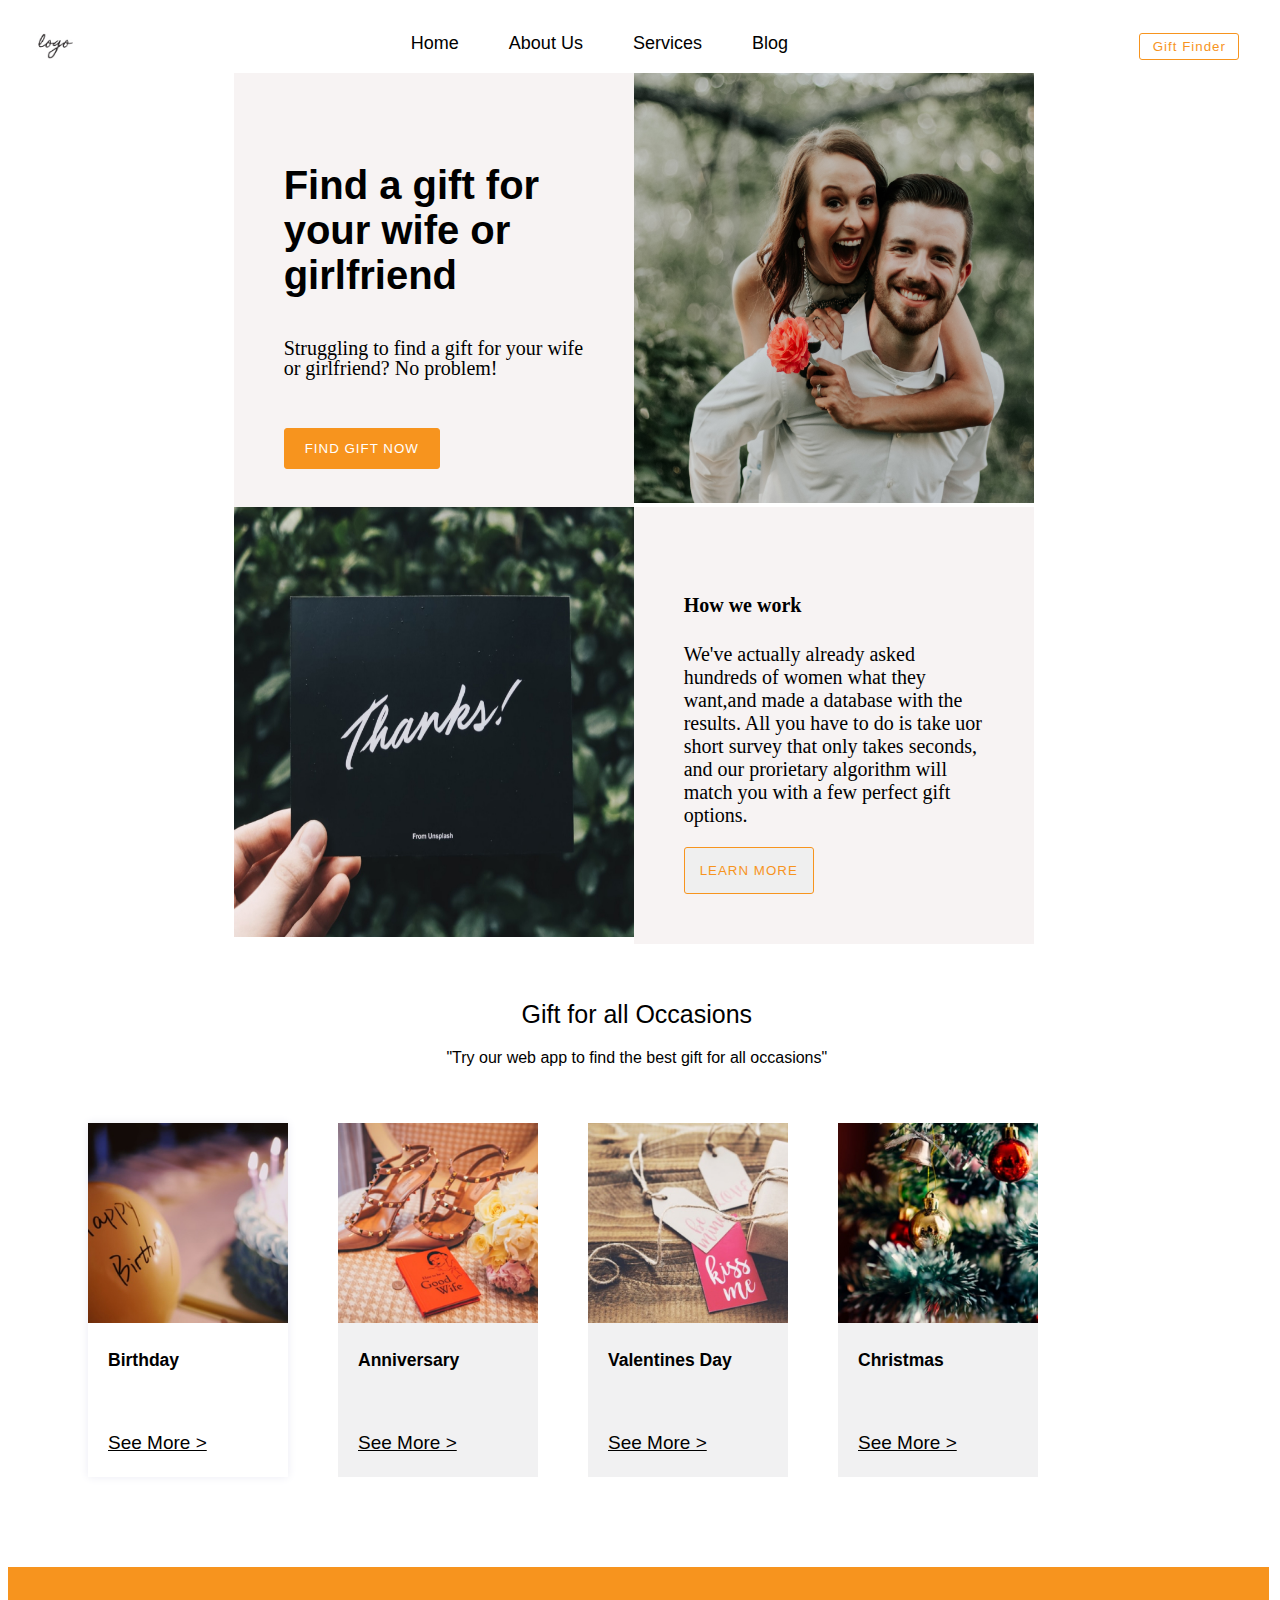
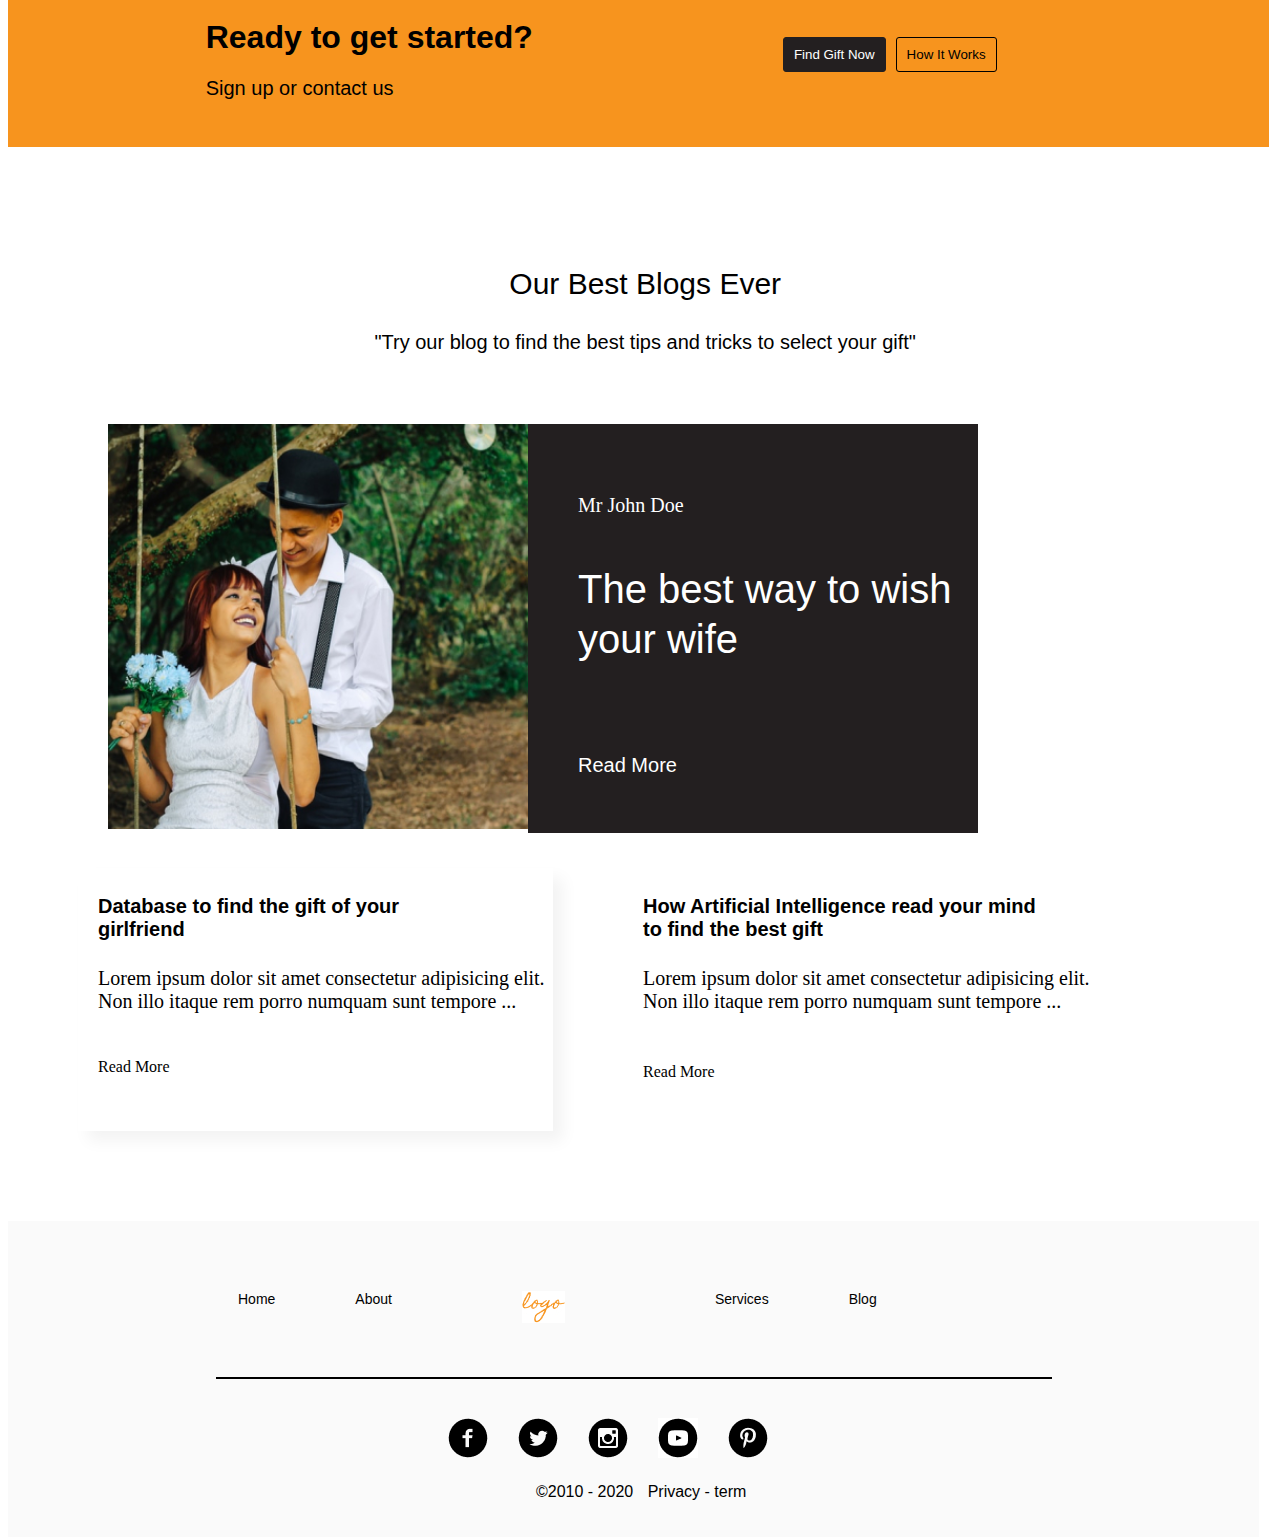
<file: index.html>
<!DOCTYPE html>
<html lang="en">
<head>
    <meta charset="UTF-8">
    <meta name="viewport" content="width=device-width, initial-scale=1.0">
    <title>GIFT SHOP</title>
    <!-- <link href="https://fonts.googleapis.com/css2?family=Roboto:ital,wght@0,400;1,700&display=swap" rel="stylesheet">
    <link rel="stylesheet" href="https://cdnjs.cloudflare.com/ajax/libs/font-awesome/4.7.0/css/font-awesome.min.css"> -->
    <link rel="stylesheet" href="css/header.css">
    <link rel="stylesheet" href="css/section1.css">
    <link rel="stylesheet" href="css/section2.css">
    <link rel="stylesheet" href="css/section3.css">
    <link rel="stylesheet" href="css/section4.css">
    <link rel="stylesheet" href="css/section5.css">
    <link rel="stylesheet" href="css/footer.css">
    <link rel="stylesheet" href="css/responsive.css">
</head>
<body>
  <div class="main"></div>
   <header>
       <div class="container">
           <div class="header-start">
             <img class="header-logo" src="pics/logo.jpg">
           </div>
           <div class="header-end">
                <li href="#home">
                Home
                </li>
                <li href="#home">
                About Us
                </li>
                <li href="#home">
                Services
                </li>
                <li href="#home">
                Blog
                </li>
           </div>
       </div>
       <div class="button-div">
        <button class="button" type="button">Gift Finder</button>
      </div>
   </header> 
 <div class="body">
   <section class="sec1">
    <div class="content">
      <div class="inner">
        <div class="inner1">
          <h3>Find a gift for your wife or girlfriend</h3>
          <p>Struggling to find a gift for your wife or girlfriend? No problem!</p>
          <button class="find">FIND GIFT NOW</button>
        </div>
          <div class="pic1">
              <img src="pics/Backgroundpic1.png" height="430px" width="400px">
          </div>
      </div>
      <div class="image-div">
        <div class="image1">
          <img src="pics/Media Backgroundpic2.jpg" width="400px" height="430px">
        </div>
        <div class="inner2">
           <h4>How we work</h4>
           <p>We've actually already asked hundreds of women what they want,and made a database with the results. All you have to do is take uor short survey that only takes seconds, and our prorietary algorithm will match you with a few perfect gift options.</p>
           <button type="button">LEARN MORE</button>
        </div>
      </div>
    </div>
   </section>
    <section class="sec2">
      <div class="content2">
        <div class="cont-inner">
          <h3>Gift for all Occasions</h3>
          <p>"Try our web app to find the best gift for all occasions"</p>
        </div>
        <div class="images">
          <div id="special-img" class="img1">
            <img src="pics/Rectangleitem1.jpg"  width="100%">
            <div class="img-child1">
              <h3>Birthday</h3>
              <a href="#">See More > </a>
            </div>
          </div>

          <div class="img1">
            <img src="pics/Rectangleitem2.png" width="100%">
             <div class="img-child">
              <h3>Anniversary</h3>
              <a href="#">See More > </a>
             </div>
          </div>
          <div class="img1">
            <img src="pics/Rectangleitem3.jpg" width="100%">
            <div class="img-child">
              <h3>Valentines Day</h3>
              <a href="#">See More > </a>
            </div>
          </div>

          <div class="img1">
            <img src="pics/Rectangleitem4.jpg" width="100%">
             <div class="img-child">
              <h3>Christmas</h3>
              <a href="#">See More > </a>
             </div>
          </div>
      </div>
    </section>

    <section class="sec3">
      <div class="content3">
        <div class="sec3-child">
          <h1>Ready to get started?</h1>
          <p>Sign up or contact us</p>
        </div>
        <div class="sec3-buttons">
          <button type="button" class="btn">Find Gift Now</button>
          <button type="button" class="btn1">How It Works</button>
        </div>
      </div>
    </section>

    <section class="sec4">
      <div class="content4">
        <div class="sec4-child-first">
          <h3>Our Best Blogs Ever</h3>
          <p>"Try our blog to find the best tips and tricks to select your gift"</p>
        </div>
        <div class="sec4-child-last">
          <div class="sec4-child-img">
            <img src="pics/Mediapic3.jpg" width="420px" height="405px">
          </div>
          <div class="sec4-child-text">
            <p>Mr John Doe</p>
            <h1>The best way to wish your wife</h1>
            <a href="#">Read More</a>
          </div>
        </div>
      </div>
    </section>

    <section class="sec5">
      <div class="content5">
         <div id="best" class="sec5-first-child">
          <h4>Database to find the gift of your girlfriend</h4>
          <p>Lorem ipsum dolor sit amet consectetur adipisicing elit. Non illo itaque rem porro numquam sunt tempore ...</p>
          <a href="#">Read More</a>
         </div>
         <div id="good" class="sec5-first-child">
          <h4>How Artificial Intelligence read your mind to find the best gift</h4>
          <p>Lorem ipsum dolor sit amet consectetur adipisicing elit. Non illo itaque rem porro numquam sunt tempore ...</p>
          <a href="#">Read More</a>
         </div>
      </div>
    </section>
 </div>
    <footer>
     <div class="love">
      <div class="link1">
        <div class="footer-child">
          <a href="#home">
            Home
          </a>
          <a href="#home">
            About
          </a>
          <div class="footer-pic">
            <img src="pics/logo (1).jpg">
          </div>
          <a href="#home">
            Services
          </a> 
          <a href="#home">
            Blog
          </a>
        </div>
        <hr>
        <div class="footer-child1">
          <ul class="link2">
            <li href="#" class="facebook">
            <img src="pics/Vector (1).png">
            </li>
            <li href="#" class="twitter">
              <img src="pics/Vector (2).png">
            </li>
            <li href="#" class="instagram">
             <img src="pics/Vector (3).png">
            </li>
            <li href="#" class="youtube">
              <img src="pics/Vector (1).jpg">
            </li>
            <li href="#" class="pintrest">
              <img src="pics/Vector.png">   
            </li>
          </ul>
        </div>
      </div>
      <div class="footer-child2">
        <span>©2010 - 2020</span>
        
        <a class="end" href="#">Privacy - term</a>
      </div>
     </div>
    </footer>
  </div>    
</body>
</html>
</file>
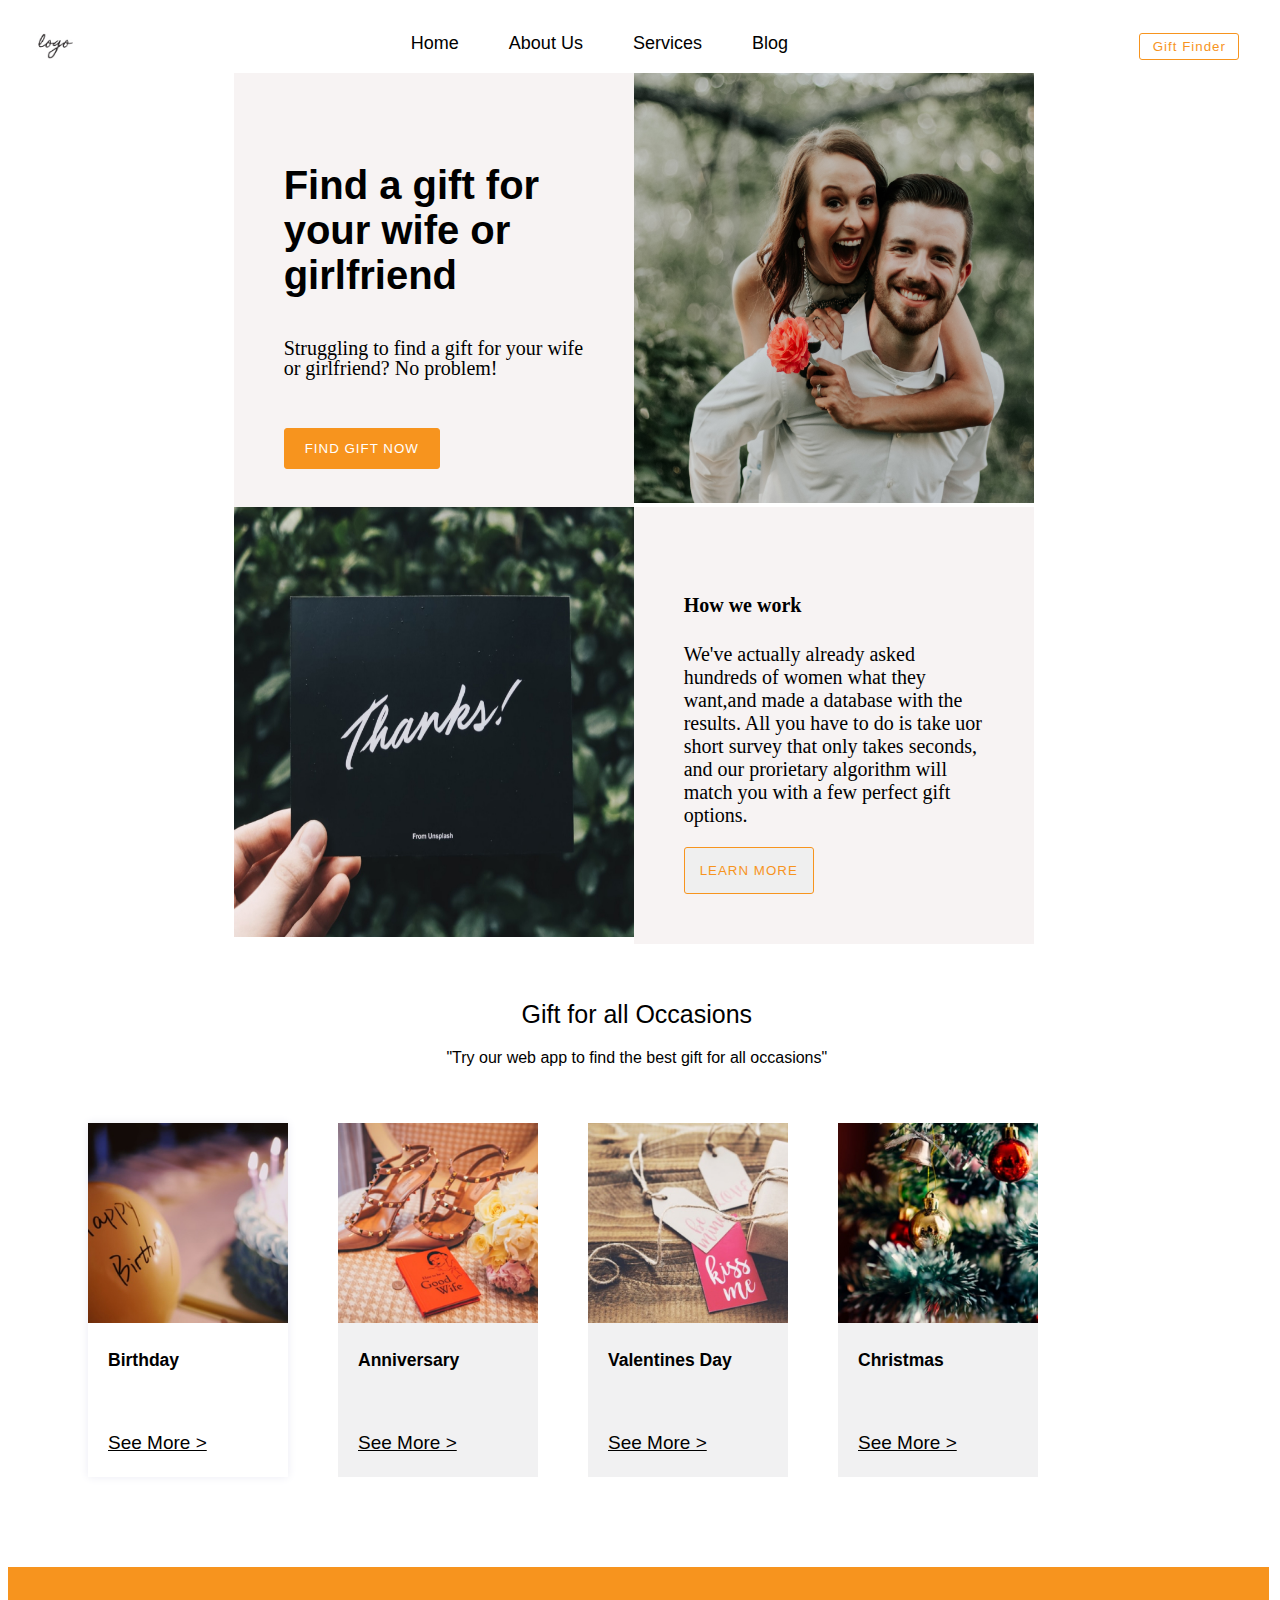
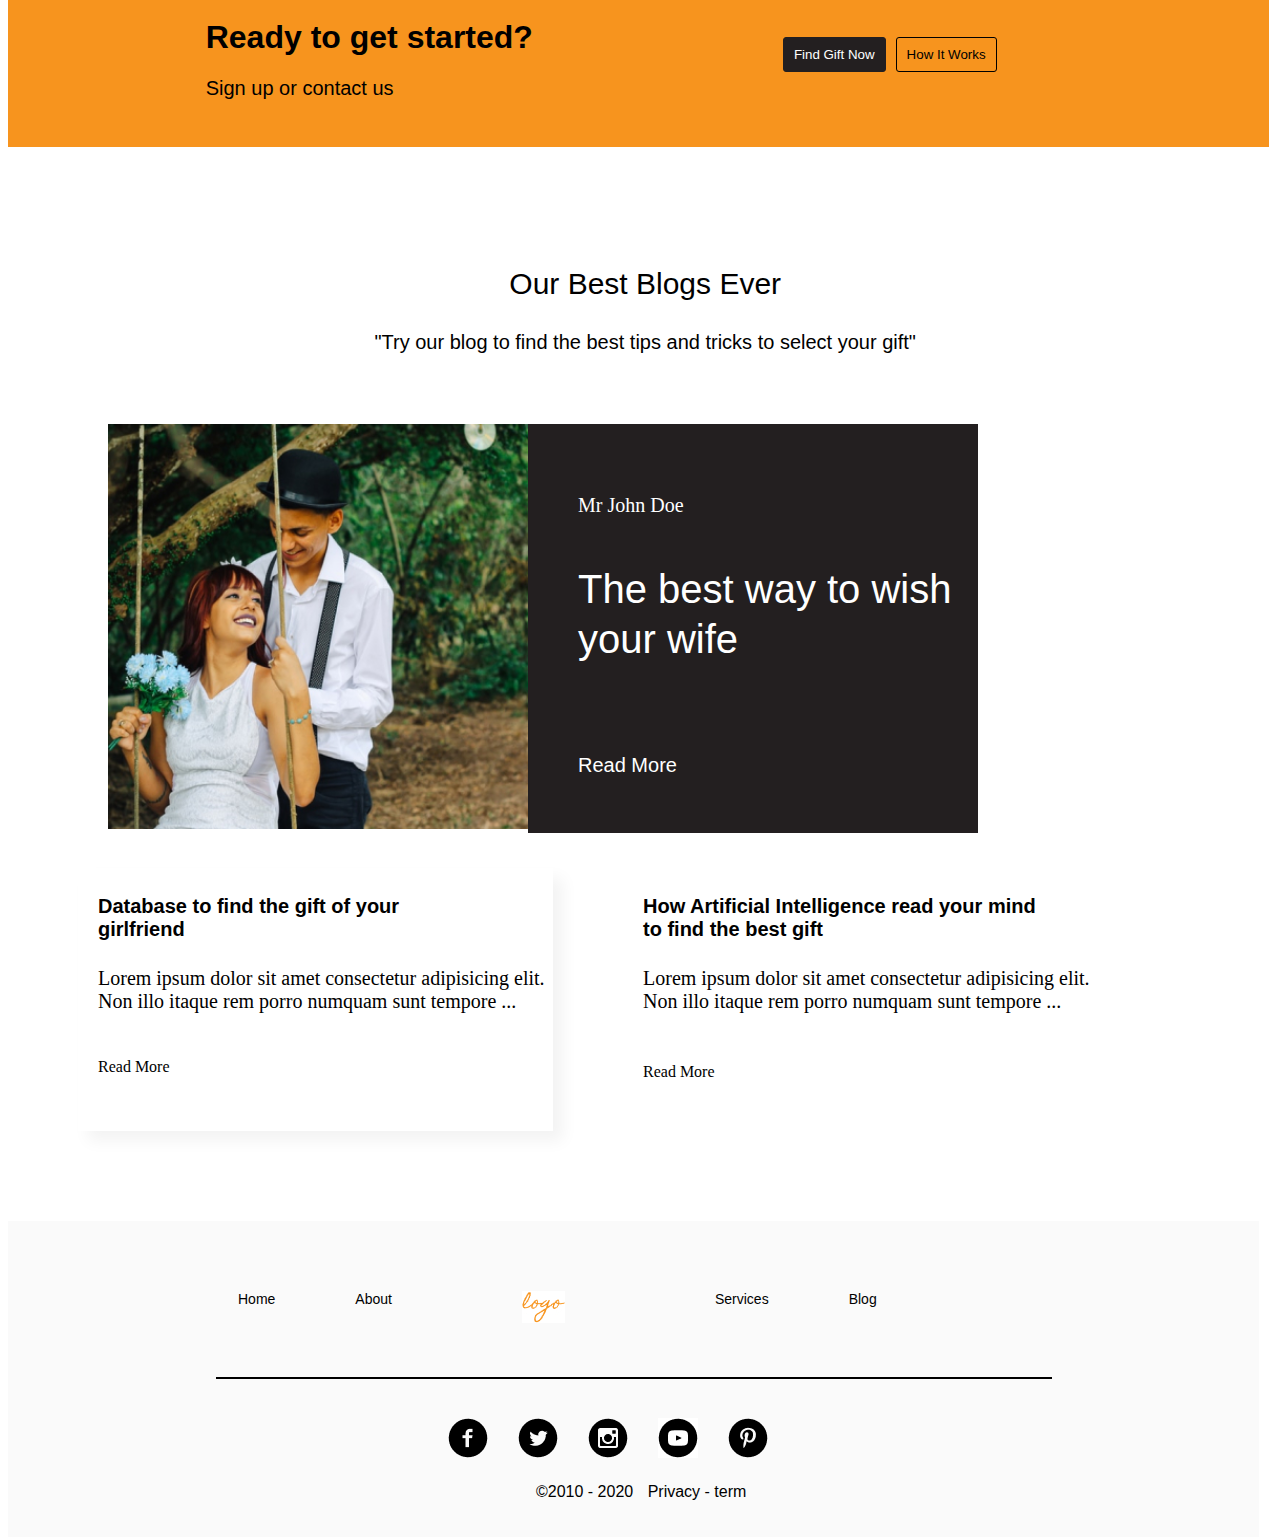
<file: gift shop.html>
<!DOCTYPE html>
<html lang="en">
<head>
    <meta charset="UTF-8">
    <meta name="viewport" content="width=device-width, initial-scale=1.0">
    <title>GIFT SHOP</title>
    <!-- <link href="https://fonts.googleapis.com/css2?family=Roboto:ital,wght@0,400;1,700&display=swap" rel="stylesheet">
    <link rel="stylesheet" href="https://cdnjs.cloudflare.com/ajax/libs/font-awesome/4.7.0/css/font-awesome.min.css"> -->
    <link rel="stylesheet" href="css/header.css">
    <link rel="stylesheet" href="css/section1.css">
    <link rel="stylesheet" href="css/section2.css">
    <link rel="stylesheet" href="css/section3.css">
    <link rel="stylesheet" href="css/section4.css">
    <link rel="stylesheet" href="css/section5.css">
    <link rel="stylesheet" href="css/footer.css">
    <link rel="stylesheet" href="css/responsive.css">
</head>
<body>
  <div class="main"></div>
   <header>
       <div class="container">
           <div class="header-start">
             <img class="header-logo" src="pics/logo.jpg">
           </div>
           <div class="header-end">
                <li href="#home">
                Home
                </li>
                <li href="#home">
                About Us
                </li>
                <li href="#home">
                Services
                </li>
                <li href="#home">
                Blog
                </li>
           </div>
       </div>
       <div class="button-div">
        <button class="button" type="button">Gift Finder</button>
      </div>
   </header> 
 <div class="body">
   <section class="sec1">
    <div class="content">
      <div class="inner">
        <div class="inner1">
          <h3>Find a gift for your wife or girlfriend</h3>
          <p>Struggling to find a gift for your wife or girlfriend? No problem!</p>
          <button class="find">FIND GIFT NOW</button>
        </div>
          <div class="pic1">
              <img src="pics/Backgroundpic1.png" height="430px" width="400px">
          </div>
      </div>
      <div class="image-div">
        <div class="image1">
          <img src="pics/Media Backgroundpic2.jpg" width="400px" height="430px">
        </div>
        <div class="inner2">
           <h4>How we work</h4>
           <p>We've actually already asked hundreds of women what they want,and made a database with the results. All you have to do is take uor short survey that only takes seconds, and our prorietary algorithm will match you with a few perfect gift options.</p>
           <button type="button">LEARN MORE</button>
        </div>
      </div>
    </div>
   </section>
    <section class="sec2">
      <div class="content2">
        <div class="cont-inner">
          <h3>Gift for all Occasions</h3>
          <p>"Try our web app to find the best gift for all occasions"</p>
        </div>
        <div class="images">
          <div id="special-img" class="img1">
            <img src="pics/Rectangleitem1.jpg"  width="100%">
            <div class="img-child1">
              <h3>Birthday</h3>
              <a href="#">See More > </a>
            </div>
          </div>

          <div class="img1">
            <img src="pics/Rectangleitem2.png" width="100%">
             <div class="img-child">
              <h3>Anniversary</h3>
              <a href="#">See More > </a>
             </div>
          </div>
          <div class="img1">
            <img src="pics/Rectangleitem3.jpg" width="100%">
            <div class="img-child">
              <h3>Valentines Day</h3>
              <a href="#">See More > </a>
            </div>
          </div>

          <div class="img1">
            <img src="pics/Rectangleitem4.jpg" width="100%">
             <div class="img-child">
              <h3>Christmas</h3>
              <a href="#">See More > </a>
             </div>
          </div>
      </div>
    </section>

    <section class="sec3">
      <div class="content3">
        <div class="sec3-child">
          <h1>Ready to get started?</h1>
          <p>Sign up or contact us</p>
        </div>
        <div class="sec3-buttons">
          <button type="button" class="btn">Find Gift Now</button>
          <button type="button" class="btn1">How It Works</button>
        </div>
      </div>
    </section>

    <section class="sec4">
      <div class="content4">
        <div class="sec4-child-first">
          <h3>Our Best Blogs Ever</h3>
          <p>"Try our blog to find the best tips and tricks to select your gift"</p>
        </div>
        <div class="sec4-child-last">
          <div class="sec4-child-img">
            <img src="pics/Mediapic3.jpg" width="420px" height="405px">
          </div>
          <div class="sec4-child-text">
            <p>Mr John Doe</p>
            <h1>The best way to wish your wife</h1>
            <a href="#">Read More</a>
          </div>
        </div>
      </div>
    </section>

    <section class="sec5">
      <div class="content5">
         <div id="best" class="sec5-first-child">
          <h4>Database to find the gift of your girlfriend</h4>
          <p>Lorem ipsum dolor sit amet consectetur adipisicing elit. Non illo itaque rem porro numquam sunt tempore ...</p>
          <a href="#">Read More</a>
         </div>
         <div id="good" class="sec5-first-child">
          <h4>How Artificial Intelligence read your mind to find the best gift</h4>
          <p>Lorem ipsum dolor sit amet consectetur adipisicing elit. Non illo itaque rem porro numquam sunt tempore ...</p>
          <a href="#">Read More</a>
         </div>
      </div>
    </section>
 </div>
    <footer>
     <div class="love">
      <div class="link1">
        <div class="footer-child">
          <a href="#home">
            Home
          </a>
          <a href="#home">
            About
          </a>
          <div class="footer-pic">
            <img src="pics/logo (1).jpg">
          </div>
          <a href="#home">
            Services
          </a> 
          <a href="#home">
            Blog
          </a>
        </div>
        <hr>
        <div class="footer-child1">
          <ul class="link2">
            <li href="#" class="facebook">
            <img src="pics/Vector (1).png">
            </li>
            <li href="#" class="twitter">
              <img src="pics/Vector (2).png">
            </li>
            <li href="#" class="instagram">
             <img src="pics/Vector (3).png">
            </li>
            <li href="#" class="youtube">
              <img src="pics/Vector (1).jpg">
            </li>
            <li href="#" class="pintrest">
              <img src="pics/Vector.png">   
            </li>
          </ul>
        </div>
      </div>
      <div class="footer-child2">
        <span>©2010 - 2020</span>
        
        <a class="end" href="#">Privacy - term</a>
      </div>
     </div>
    </footer>
  </div>    
</body>
</html>
</file>
<file: css/header.css>
/*styles for header*/
header{
    background-color: rgb(255, 255, 255);
    height: 65px;
    width: 99%;
    /* border-bottom:1px solid rgb(235, 235, 235); */
}

.header-start{
    font-size: 20px;
    padding-left: 30px;
    font-family: -apple-system, BlinkMacSystemFont, 'Segoe UI', Roboto, Oxygen, Ubuntu, Cantarell, 'Open Sans', 'Helvetica Neue', sans-serif;
}

.header-start .header-logo{
    float: left;
    width: 35px;
}

.container{
    padding-top: 25px;
}

.header-end{
    float: left;
    list-style: none;
    display: flex;  
    padding-right: 30px; 
    padding-left: 25%;
}

.header-end li{
    padding: 0 25px;
    font-size: 18px;
    font-family: -apple-system, BlinkMacSystemFont, 'Segoe UI', Roboto, Oxygen, Ubuntu, Cantarell, 'Open Sans', 'Helvetica Neue', sans-serif;
}

 .button-div{
    margin-right: 20px;
    float: right;
}

.button{
    background-color: white;
    padding: 5px 5px 5px;
    border-color:  #F7941E;
    color:  #F7941E;
    width: 100px;
    border-radius: 3px;
    border: #F7941E 1px solid;
    letter-spacing: 1px;
}
</file>
<file: css/section1.css>
/*styles for section1*/
.content{
    display: flex;
    flex-wrap: wrap;
    width: 99%;
    justify-content: center;
   }
  
   .inner{
    display: flex;
    flex-wrap: wrap;
  }
  
   .content .inner .inner1{
    padding-top: 30px;
    padding-bottom:10px;
    padding-left:50px;
    padding-right:50px;
    background-color: rgb(247, 243, 243); 
  }
  
  .content .inner1 h3{ 
  font-weight: 600;
  font-size: 40px;
  font-family: -apple-system, BlinkMacSystemFont, 'Segoe UI', Roboto, Oxygen, Ubuntu, Cantarell, 'Open Sans', 'Helvetica Neue', sans-serif;
  padding-top: 20px;
  width: 300px;
  }
  
  .inner1 p{
    font-size: 20px;
    width: 300px;
    padding-bottom: 30px;
    line-height: 20px;
  }
  
   .inner1 .find{
     background-color: #F7941E;
     color: white;
     border-color:#F7941E;
     padding:12px 20px;
     border-radius: 3px;
     border: #F7941E 1px solid;
     letter-spacing: 1px;
   }
  
   .content .image-div{
    display: flex;
    flex-wrap: wrap; 
    margin-right: 0px;
  }
  
  .image-div h4{ 
    justify-content: center;
    font-size: 20px;
  }
  
  .image-div p{
    width: 300px;
  }

  .inner2 button{
    border: 1px solid  #F7941E;
    box-sizing: border-box;
    border-radius: 3px;
    padding: 15px 15px;
    color: #F7941E;
    letter-spacing: 1px;
  }
  
  .image-div .inner2{
    padding-top: 60px ;
    padding-bottom:50px;
    padding-left:50px;
    padding-right:50px;
    font-size: 20px;
    background-color: rgb(247, 243, 243); 
   }
</file>
<file: css/section2.css>
/* styles for section2 */
 .content2{
    width: 90%;
    background-color: #ffffff;
    margin-left:30px;
  } 

   .content2 .cont-inner{
     text-align: center;
     font-family: -apple-system, BlinkMacSystemFont, 'Segoe UI', Roboto, Oxygen, Ubuntu, Cantarell, 'Open Sans', 'Helvetica Neue', sans-serif;
    margin-left:60px;
    margin-top: 60px;
     padding-bottom: 30px;
   }

   .content2 .cont-inner h3{
    font-weight: normal;
    line-height: 20px;
    font-size: 25px;
   }

   .content2 .cont-inner p{
     padding-bottom: 10px;
   }

   .images .img1{
    float: left;
    width: 200px;
    margin-left:50px;
    margin-bottom: 90px;
    padding-bottom: 50px;
    background:  #F1F1F2;

  }

   .images #special-img{
     box-shadow: 0px 0px 9px #ebebf3;
     background-color: #ffffff;
   }

   .images .img-child1{
    height: 95px;
    padding-left: 20px;
    padding-top: 5px;
    font-family: -apple-system, BlinkMacSystemFont, 'Segoe UI', Roboto, Oxygen, Ubuntu, Cantarell, 'Open Sans', 'Helvetica Neue', sans-serif;
    font-size: 15px;
    font-weight: normal;
    color: #000000;
 }

   .images .img-child{
      height: 95px;
      padding-left: 20px;
      background-color: #F1F1F2;
      padding-top: 5px;
      width: 82%;
      font-size: 15px;
      font-weight: normal;
      color: #000000;
      font-family: -apple-system, BlinkMacSystemFont, 'Segoe UI', Roboto, Oxygen, Ubuntu, Cantarell, 'Open Sans', 'Helvetica Neue', sans-serif;
   }

   .images .img-child h3{
     padding-bottom: 45px;
   }

   .images .img-child a{
     color: #000000;
     margin-bottom: 20px;
     font-family: -apple-system, BlinkMacSystemFont, 'Segoe UI', Roboto, Oxygen, Ubuntu, Cantarell, 'Open Sans', 'Helvetica Neue', sans-serif;
     font-style: normal;
     font-weight: normal;
     font-size: 19px;
     line-height: 19px;
   }
 
    .images .img-child1 h3{
      padding-bottom: 45px;
    }

    .images .img-child1 a{
      color: #000000;
      border-bottom-style:none;
      margin-bottom: 20px;
      font-family: -apple-system, BlinkMacSystemFont, 'Segoe UI', Roboto, Oxygen, Ubuntu, Cantarell, 'Open Sans', 'Helvetica Neue', sans-serif;
      font-style: normal;
      font-weight: normal;
      font-size: 19px;
      line-height: 19px;
    }
</file>
<file: css/section3.css>
/* styles for section3 */
    .content3{
        background-color: #F7941E;
        float: left;
        padding-left: 10px ;
        margin-bottom: 60px;
        width: 99%;
        height: 150px;
        padding-bottom: 30px;
  
      }
  
      .sec3 .content3 .sec3-child {
        float: left;
        margin-left: 15%;
        margin-top: 30px;
      }
   
      .sec3 .content3 .sec3-child h1{
        font-family: -apple-system, BlinkMacSystemFont, 'Segoe UI', Roboto, Oxygen, Ubuntu, Cantarell, 'Open Sans', 'Helvetica Neue', sans-serif;
      }
  
      .sec3 .content3 .sec3-child p{
         font-size: 20px;
         font-weight: normal;
         font-family: -apple-system, BlinkMacSystemFont, 'Segoe UI', Roboto, Oxygen, Ubuntu, Cantarell, 'Open Sans', 'Helvetica Neue', sans-serif;
      }
  
      .sec3 .content3 .sec3-buttons{
        float: left;
        /* display: flex; */
        flex-wrap: wrap;
        margin-top: 70px;
      }
      
      .sec3 .content3 .sec3-buttons button{
        margin: 0px 5px;   
        padding: 9px 10px; 
      }
  
      .sec3 .content3 .sec3-buttons .btn{
        color: white;
        background-color: #231F20;
        border: 1px solid #231F20;
        border-radius: 3px;
        box-sizing: border-box;
        float: left;
        margin-left: 250px;
      } 
  
      .sec3 .content3 .sec3-buttons .btn1{
        color: black;
        background-color: #F7941E;
        border: 1px solid #000000;
        box-sizing: border-box;
        border-radius: 3px;
        float: left;
      }
</file>
<file: css/section4.css>
/* styles for section4 */
    .sec4 .content4{
        float: left;
        width: 85%;
        margin-left: 100px;
        margin-top: 30px;
        margin-right: 20px;
        margin-bottom: 20px;
      }
  
      .sec4 .sec4-child-first{
        text-align: center;
        padding-bottom: 50px;
        font-size: 20px;
        font-weight: normal;
        font-family: -apple-system, BlinkMacSystemFont, 'Segoe UI', Roboto, Oxygen, Ubuntu, Cantarell, 'Open Sans', 'Helvetica Neue', sans-serif;
      }
      
      .sec4 .sec4-child-first h3{
        font-size: 30px;
        font-weight: normal;
      }
  
      .sec4 .content4 .sec4-child-last{
        display: flex;
        width: 99%;
      }
  
      .sec4 .sec4-child-text{
        color: #ffffff;
        padding-left: 50px;
        background-color:#231F20;
        font-weight: normal;
      }
  
      .sec4 .sec4-child-text p{
         padding-bottom: 20px;
         font-size: 20px;
         margin-top: 70px;
         font-weight: normal;
      }
  
      .sec4 .sec4-child-text h1{
         text-align: left;
         width: 400px;
         font-size: 40px;
         font-weight: normal;
         font-family: -apple-system, BlinkMacSystemFont, 'Segoe UI', Roboto, Oxygen, Ubuntu, Cantarell, 'Open Sans', 'Helvetica Neue', sans-serif;
         line-height: 50px;
         margin-bottom: 90px;
      }
  
      .sec4 .sec4-child-text a{
        padding-bottom: 80px;
        font-size: 20px;
        text-decoration: none;
        font-weight: normal;
        font-family: -apple-system, BlinkMacSystemFont, 'Segoe UI', Roboto, Oxygen, Ubuntu, Cantarell, 'Open Sans', 'Helvetica Neue', sans-serif;
        color: white;
      }
</file>
<file: css/section5.css>
/* styles for section5 */
    .sec5 .content5{
        float: left;
        display: flex;
        margin-left: 50px;
        margin-bottom: 90px;
        width: 70%;
        margin-top: 15px;
      }
  
      .sec5 .content5 .sec5-first-child{
        width: 500px;
        text-align: left;
        margin-left: 20px;
      }
  
      .sec5 .content5 #best{
        box-shadow: 10px 10px 15px rgba(0, 0, 0, 0.05);
        margin-right: 50px;
        padding-bottom: 50px;
        padding-left: 20px;
      }
  
      .sec5 .content5 #best h4{
        font-size: 20px;
        width: 350px;
        font-family: -apple-system, BlinkMacSystemFont, 'Segoe UI', Roboto, Oxygen, Ubuntu, Cantarell, 'Open Sans', 'Helvetica Neue', sans-serif;
      }
  
      .sec5 .content5 #best p{
        font-size: 20px;
        font-weight: normal;
        font-family: Geneva;
        width: 455px;
        padding-bottom: 25px;
      }
  
      .sec5 .content5 #best a{
        text-decoration: none;
        margin-bottom: 90px;
        color: #000000;
      }
  
      
      .sec5 .content5 #good{
        margin-right: 50px;
        padding-bottom: 50px;
        padding-left: 20px;
      }
  
      .sec5 .content5 #good h4{
        font-size: 20px;
        width: 400px;
        font-family: -apple-system, BlinkMacSystemFont, 'Segoe UI', Roboto, Oxygen, Ubuntu, Cantarell, 'Open Sans', 'Helvetica Neue', sans-serif;
      }
  
      .sec5 .content5 #good p{
        font-size: 20px;
        font-weight: normal;
        font-family: Geneva;
        width: 455px;
        padding-bottom: 30px;
      }
  
      .sec5 .content5 #good a{
        text-decoration: none;
        margin-bottom: 90px;
        color: #000000;
      }
</file>
<file: css/footer.css>
/* styles for footer */
      footer {
        float: left;
        text-align: center;
        /* background-color:#fafafa; */
        width:99%;
      }

      footer .love{
        padding-top: 50px;
        background-color:#fafafa;
        padding-bottom: 150px;
      }

    footer .link1 .footer-child{
        float: left;
        padding-bottom: 20px;
        margin-bottom: 30px;
        display: flex;
        padding-top: 20px;
        padding-left: 150px;
      }

      hr{
        width: 49pc;
        border: 1px solid #000000;
        padding-right: 50px;
      }

      footer .link1 .footer-child a{
        display: flex;
        padding-left: 80px;
        text-decoration: none;
        font-family: -apple-system, BlinkMacSystemFont, 'Segoe UI', Roboto, Oxygen, Ubuntu, Cantarell, 'Open Sans', 'Helvetica Neue', sans-serif;
        font-size: 14px;
        font-weight: 500;
        color: black;
      }
  
      footer .footer-child .footer-pic{
       padding-left: 130px;
       padding-right: 70px;
      }
  
      footer .link2{
        float: left;
        list-style: none;
        margin-left: 30%;
        padding-top: 10px;
      }

      footer .link2 .facebook{
        float: left;
        margin-left: 20px;
        padding: 5px;
      }
      
      footer .link2 .twitter{
        float: left;
        margin-left: 20px;
        padding: 5px;
      }
      
      footer .link2 .instagram{
        float: left;
        margin-left: 20px;
        padding: 5px;
      }
      
      footer .link2 .youtube{
        float: left;
        margin-left: 20px;
        padding: 5px;
      }

      footer .link2 .pintrest{
        float: left;
        margin-left: 20px;
        padding: 5px;
        text-align: center;
      }

       .footer-child2{
        float: left;
        padding-left: 33pc;
        font-family: -apple-system, BlinkMacSystemFont, 'Segoe UI', Roboto, Oxygen, Ubuntu, Cantarell, 'Open Sans', 'Helvetica Neue', sans-serif;
        padding-bottom: 20px;
      }

      .footer-child2 .end{
        padding-left: 10px;
        text-decoration: none;
        color: #000000;
      }
</file>
<file: css/responsive.css>
@media all and (max-width:800px){
    body{
        max-width: 100%;
        min-width: 100%;
        justify-content: center;
    }
    .container{
        max-width: 100%;
        flex-direction: row;
        min-width: 100%;
    }

    .header-end{
        max-width: 100%;
        min-width: 100%;
        flex-wrap: wrap;  
    }

    .button-div{
        max-width: 100%;
        min-width: 100%;
        flex-direction:row;
    } 

    .sec3 .content3 .sec3-buttons .btn{
        /* flex-direction: column; */
        margin-left: 0px;
    }
    .sec3 .content3 .sec3-buttons{
        flex-direction: row;
        display: flex;
        width: 700px;
        flex-wrap: wrap;
        padding: 0px;
    } 

    .content3{
        display: block;
        flex-wrap: wrap;
        flex-direction: column;
        width: 100%;
        min-width: 100%;
      }

      .sec4 .content4{
        margin: 0px;
      }

    .sec4-child-last{
        flex-wrap: wrap;
   }

   .sec4-child-text{
       padding-right:56%;  
       width: 82%;
   }

   .sec5 .content5{
        margin: 0px;
        flex-direction: column;
    }

     footer{
        max-width: 100%;
        min-width: 100%; 
        display: flex; 
        flex-wrap: wrap;
        flex-direction: column;
    }
}
</file>
